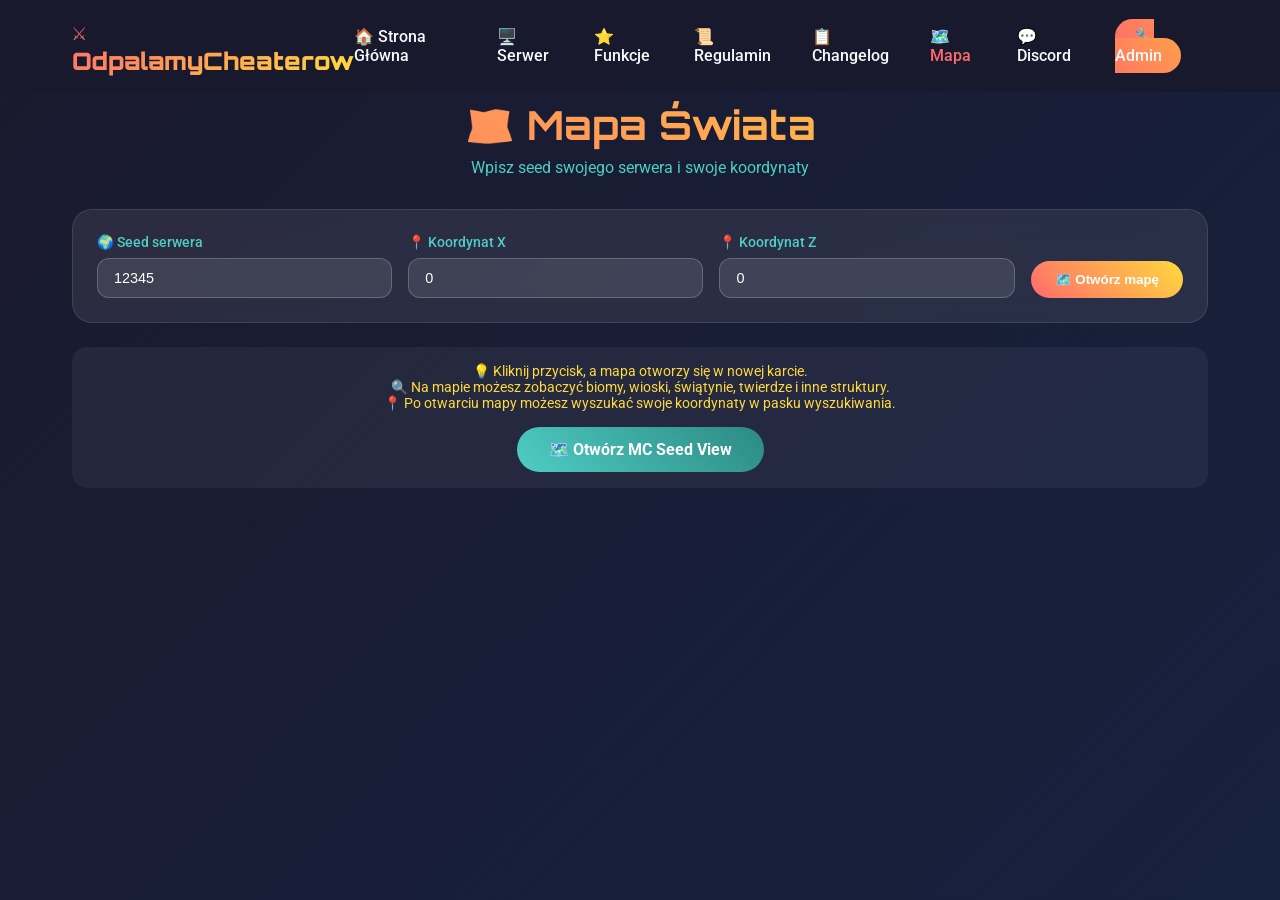
<file: maps.html>
<!DOCTYPE html>
<html lang="pl">
<head>
    <meta charset="UTF-8">
    <meta name="viewport" content="width=device-width, initial-scale=1.0">
    <title>🗺️ Mapa świata - OdpalamyCheaterow</title>
    <link href="https://fonts.googleapis.com/css2?family=Orbitron:wght@400;700;900&family=Roboto:wght@300;400;500;700&display=swap" rel="stylesheet">
    <style>
        * {
            margin: 0;
            padding: 0;
            box-sizing: border-box;
        }

        body {
            font-family: 'Roboto', sans-serif;
            background: linear-gradient(135deg, #1a1a2e 0%, #16213e 100%);
            color: #f8f9fa;
            min-height: 100vh;
        }

        /* Nawigacja */
        .navbar {
            position: fixed;
            top: 0;
            width: 100%;
            background: rgba(26, 26, 46, 0.95);
            backdrop-filter: blur(10px);
            z-index: 1000;
            padding: 1rem 0;
        }

        .nav-container {
            max-width: 1200px;
            margin: 0 auto;
            padding: 0 2rem;
            display: flex;
            justify-content: space-between;
            align-items: center;
        }

        .logo h2 {
            font-family: 'Orbitron', monospace;
            background: linear-gradient(135deg, #ff6b6b, #ffd93d);
            -webkit-background-clip: text;
            -webkit-text-fill-color: transparent;
            font-weight: 900;
        }

        .nav-menu {
            display: flex;
            list-style: none;
            gap: 2rem;
        }

        .nav-link {
            color: #f8f9fa;
            text-decoration: none;
            font-weight: 500;
            transition: all 0.3s ease;
        }

        .nav-link:hover, .nav-link.active {
            color: #ff6b6b;
        }

        .admin-btn {
            background: linear-gradient(45deg, #ff6b6b, #ff9f4a);
            padding: 0.5rem 1.2rem;
            border-radius: 30px;
        }

        .hamburger {
            display: none;
            flex-direction: column;
            cursor: pointer;
        }

        .hamburger span {
            width: 25px;
            height: 3px;
            background: #f8f9fa;
            margin: 3px 0;
            transition: 0.3s;
        }

        /* Główna zawartość */
        .map-container {
            padding-top: 80px;
            max-width: 1200px;
            margin: 0 auto;
            padding: 100px 2rem 2rem;
        }

        .map-header {
            text-align: center;
            margin-bottom: 2rem;
        }

        .map-header h1 {
            font-family: 'Orbitron', monospace;
            font-size: 2.5rem;
            background: linear-gradient(45deg, #ff6b6b, #ffd93d);
            -webkit-background-clip: text;
            -webkit-text-fill-color: transparent;
            margin-bottom: 0.5rem;
        }

        .map-header p {
            color: #4ecdc4;
        }

        /* Panel sterowania */
        .controls-panel {
            background: rgba(255, 255, 255, 0.08);
            backdrop-filter: blur(15px);
            border-radius: 20px;
            padding: 1.5rem;
            margin-bottom: 1.5rem;
            border: 1px solid rgba(255, 255, 255, 0.1);
            display: flex;
            flex-wrap: wrap;
            gap: 1rem;
            align-items: flex-end;
            justify-content: center;
        }

        .control-group {
            flex: 1;
            min-width: 150px;
        }

        .control-group label {
            display: block;
            margin-bottom: 0.5rem;
            color: #4ecdc4;
            font-size: 0.85rem;
            font-weight: 500;
        }

        .control-group input {
            width: 100%;
            padding: 0.7rem 1rem;
            border-radius: 12px;
            border: 1px solid rgba(255, 255, 255, 0.2);
            background: rgba(255, 255, 255, 0.1);
            color: white;
            font-size: 0.9rem;
        }

        .control-group input:focus {
            outline: none;
            border-color: #ff6b6b;
        }

        .btn-map {
            background: linear-gradient(45deg, #ff6b6b, #ffd93d);
            border: none;
            padding: 0.7rem 1.5rem;
            border-radius: 30px;
            color: white;
            font-weight: 600;
            cursor: pointer;
            transition: all 0.3s;
        }

        .btn-map:hover {
            transform: translateY(-2px);
            box-shadow: 0 5px 15px rgba(255, 107, 107, 0.4);
        }

        /* Karta informacyjna */
        .info-card {
            background: rgba(255, 255, 255, 0.05);
            border-radius: 15px;
            padding: 1rem;
            text-align: center;
            margin-top: 1rem;
        }

        .info-card p {
            color: #ffd93d;
            font-size: 0.85rem;
        }

        .btn-open {
            display: inline-block;
            background: linear-gradient(45deg, #4ecdc4, #2c8a82);
            padding: 0.8rem 2rem;
            border-radius: 40px;
            color: white;
            text-decoration: none;
            font-weight: bold;
            margin-top: 1rem;
            transition: all 0.3s;
        }

        .btn-open:hover {
            transform: translateY(-2px);
            box-shadow: 0 5px 15px rgba(78, 205, 196, 0.4);
        }

        /* Responsywność */
        @media (max-width: 768px) {
            .hamburger { display: flex; }
            .nav-menu {
                position: fixed;
                left: -100%;
                top: 70px;
                flex-direction: column;
                background: #1a1a2e;
                width: 100%;
                text-align: center;
                transition: 0.3s;
                padding: 2rem 0;
                gap: 1rem;
            }
            .nav-menu.active { left: 0; }
            .controls-panel { flex-direction: column; }
            .btn-map { width: 100%; }
        }
    </style>
</head>
<body>
    <nav class="navbar">
        <div class="nav-container">
            <div class="logo">
                <h2>⚔️ OdpalamyCheaterow</h2>
            </div>
            <ul class="nav-menu">
                <li><a href="index.html" class="nav-link">🏠 Strona Główna</a></li>
                <li><a href="index.html#server" class="nav-link">🖥️ Serwer</a></li>
                <li><a href="index.html#features" class="nav-link">⭐ Funkcje</a></li>
                <li><a href="index.html#rules" class="nav-link">📜 Regulamin</a></li>
                <li><a href="index.html#changelog" class="nav-link">📋 Changelog</a></li>
                <li><a href="maps.html" class="nav-link active">🗺️ Mapa</a></li>
                <li><a href="index.html#discord" class="nav-link">💬 Discord</a></li>
                <li><a href="admin.html" class="nav-link admin-btn">🔧 Admin</a></li>
            </ul>
            <div class="hamburger">
                <span></span>
                <span></span>
                <span></span>
            </div>
        </div>
    </nav>

    <div class="map-container">
        <div class="map-header">
            <h1>🗺️ Mapa Świata</h1>
            <p>Wpisz seed swojego serwera i swoje koordynaty</p>
        </div>

        <div class="controls-panel">
            <div class="control-group">
                <label>🌍 Seed serwera</label>
                <input type="text" id="seedInput" placeholder="np. 12345" value="12345">
            </div>
            <div class="control-group">
                <label>📍 Koordynat X</label>
                <input type="number" id="coordX" placeholder="X" value="0">
            </div>
            <div class="control-group">
                <label>📍 Koordynat Z</label>
                <input type="number" id="coordZ" placeholder="Z" value="0">
            </div>
            <button class="btn-map" id="openMapBtn">🗺️ Otwórz mapę</button>
        </div>

        <div class="info-card">
            <p>💡 Kliknij przycisk, a mapa otworzy się w nowej karcie.<br>
            🔍 Na mapie możesz zobaczyć biomy, wioski, świątynie, twierdze i inne struktury.<br>
            📍 Po otwarciu mapy możesz wyszukać swoje koordynaty w pasku wyszukiwania.</p>
            <a href="#" id="directLink" class="btn-open" target="_blank">🗺️ Otwórz MC Seed View</a>
        </div>
    </div>

    <script>
        // Nawigacja mobilna
        const hamburger = document.querySelector('.hamburger');
        const navMenu = document.querySelector('.nav-menu');
        if (hamburger && navMenu) {
            hamburger.addEventListener('click', () => {
                hamburger.classList.toggle('active');
                navMenu.classList.toggle('active');
            });
        }

        // Zamknij menu po kliknięciu linku
        document.querySelectorAll('.nav-link').forEach(link => {
            link.addEventListener('click', () => {
                hamburger.classList.remove('active');
                navMenu.classList.remove('active');
            });
        });

        // Funkcja otwierająca mapę
        function openMap() {
            let seed = document.getElementById('seedInput').value.trim();
            let x = document.getElementById('coordX').value || 0;
            let z = document.getElementById('coordZ').value || 0;
            
            if (seed === "") seed = "12345";
            
            // URL do MC Seed View
            const url = `https://mcseedview.com/?seed=${encodeURIComponent(seed)}&x=${x}&z=${z}`;
            
            // Otwórz w nowej karcie
            window.open(url, '_blank');
        }

        // Przycisk otwierania mapy
        document.getElementById('openMapBtn').addEventListener('click', openMap);
        
        // Aktualizuj link w karcie informacyjnej
        function updateDirectLink() {
            let seed = document.getElementById('seedInput').value.trim();
            let x = document.getElementById('coordX').value || 0;
            let z = document.getElementById('coordZ').value || 0;
            if (seed === "") seed = "12345";
            const url = `https://mcseedview.com/?seed=${encodeURIComponent(seed)}&x=${x}&z=${z}`;
            document.getElementById('directLink').href = url;
        }
        
        // Aktualizuj link przy każdej zmianie
        document.getElementById('seedInput').addEventListener('input', updateDirectLink);
        document.getElementById('coordX').addEventListener('input', updateDirectLink);
        document.getElementById('coordZ').addEventListener('input', updateDirectLink);
        
        // Obsługa klawisza Enter
        document.getElementById('seedInput').addEventListener('keypress', (e) => {
            if (e.key === 'Enter') openMap();
        });
        document.getElementById('coordX').addEventListener('keypress', (e) => {
            if (e.key === 'Enter') openMap();
        });
        document.getElementById('coordZ').addEventListener('keypress', (e) => {
            if (e.key === 'Enter') openMap();
        });
        
        // Inicjalizacja linku
        updateDirectLink();
    </script>
</body>
</html>
</file>
